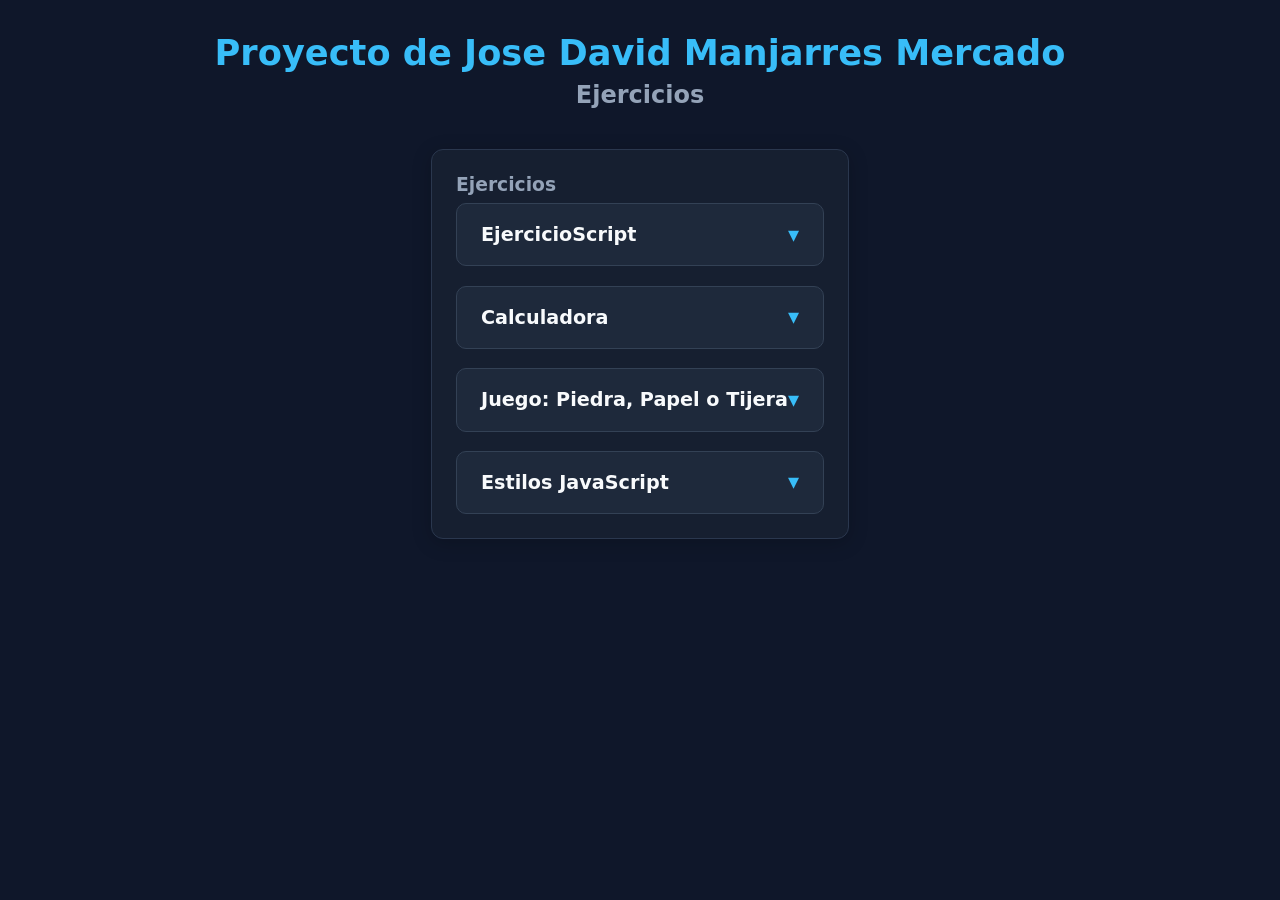
<file: index.html>
<!doctype html>
<html lang="es">
  <head>
    <meta charset="UTF-8" />
    <meta name="viewport" content="width=device-width, initial-scale=1.0" />
    <title>Proyecto Jose Manjarres Mercado</title>
    <link rel="stylesheet" href="css/estiloindex.css" />
  </head>
  <body>
    <header>
      <h1>Proyecto de Jose David Manjarres Mercado</h1>
      <h2 class="subtitulo">Ejercicios</h2>
    </header>

    <main>
      <section>
        <h3 class="subtitulo">Ejercicios</h3>

        <details class="contenedor-ejercicio">
          <summary>
            <h2>EjercicioScript</h2>
            <span>▼</span>
          </summary>
          <div class="contenedor-carta">
            <div class="grupo-btn">
              <a href="html/EjercicioScript.html" class="btn btn-1">Abrir HTML</a>
              <a href="js/codigo.js" class="btn btn-2">Abrir js</a>
            </div>
          </div>
        </details>

        <details class="contenedor-ejercicio">
          <summary>
            <h2>Calculadora</h2>
            <span>▼</span>
          </summary>
          <div class="contenedor-carta">
            <div class="grupo-btn">
              <a href="html/calculadora.html" class="btn btn-1">Abrir HTML</a>
              <a href="css/calculadora.css" class="btn btn-2">Abrir CSS</a>
              <a href="js/calculadora.js" class="btn btn-2">Abrir js</a>
            </div>
          </div>
        </details>

        <details class="contenedor-ejercicio">
          <summary>
            <h2>Juego: Piedra, Papel o Tijera</h2>
            <span>▼</span>
          </summary>
          <div class="contenedor-carta">
            <div class="grupo-btn">
              <a href="html/juego.html" class="btn btn-1">Abrir HTML</a>
              <a href="css/juego.css" class="btn btn-2">Abrir CSS</a>
              <a href="js/Pruebajuego.js" class="btn btn-2">Abrir js</a>
            </div>
          </div>
        </details>

        <details class="contenedor-ejercicio">
          <summary>
            <h2>Estilos JavaScript</h2>
            <span>▼</span>
          </summary>
          <div class="contenedor-carta">
            <div class="grupo-btn">
              <a href="html/EstilosJavaScript.html" class="btn btn-1">Abrir HTML</a>
              <a href="css/estilos.css" class="btn btn-2">Abrir CSS claro</a>
              <a href="css/oscuro.css" class="btn btn-2">Abrir CSS oscuro</a>
              <a href="js/cambiarmodo.js" class="btn btn-2">Abrir js</a>
            </div>
          </div>
        </details>

      </section>

    </main>
  </body>
</html>
</file>
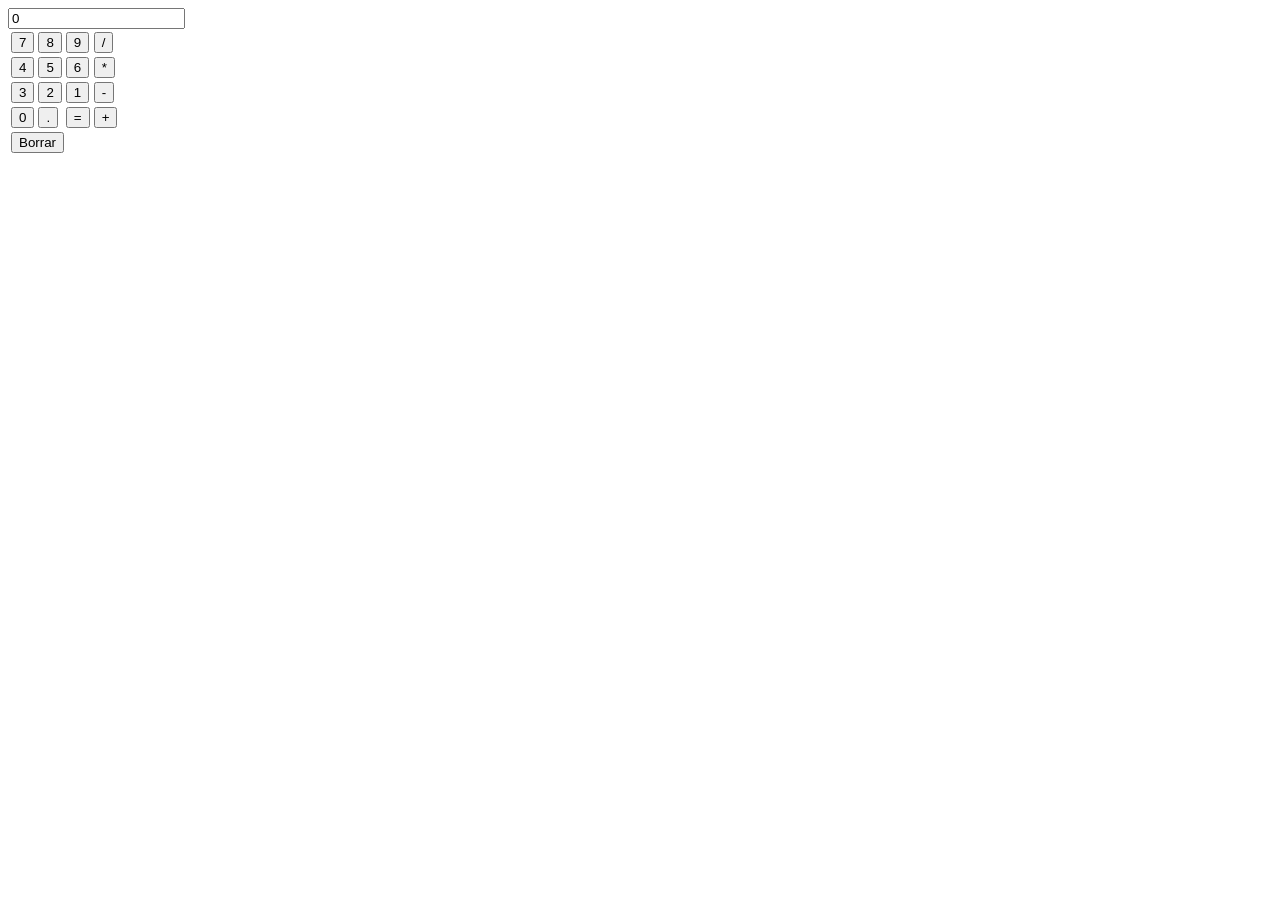
<file: calculadora.html>
<head>
    <script src="js/calculadora.js"></script>
</head>

<body>
    <table>
        <thead>
            <input type="text" id="pantalla" value="0" readonly />
        </thead>

        <tbody>
            <tr>
                <td><button onclick="escribir('7')">7</button></td>
                <td><button onclick="escribir('8')">8</button></td>
                <td><button onclick="escribir('9')">9</button></td>
                <td><button onclick="escribir('/')">/</button></td>
            </tr>
            <tr>
                <td><button onclick="escribir('4')">4</button></td>
                <td><button onclick="escribir('5')">5</button></td>
                <td><button onclick="escribir('6')">6</button></td>
                <td><button onclick="escribir('*')">*</button></td>
            </tr>
            <tr>
                <td><button onclick="escribir('3')">3</button></td>
                <td><button onclick="escribir('2')">2</button></td>
                <td><button onclick="escribir('1')">1</button></td>
                <td><button onclick="escribir('-')">-</button></td>
            </tr>
            <tr>
                <td><button onclick="escribir('0')">0</button></td>
                <td><button onclick="escribir('.')">.</button></td>
                <td><button>=</button></td>
                <td><button onclick="escribir('+')">+</button></td>
            </tr>
            <tr>
                <td colspan="4"><button>Borrar</button></td>
            </tr>
        </tbody>
    </table>
</body>
</file>
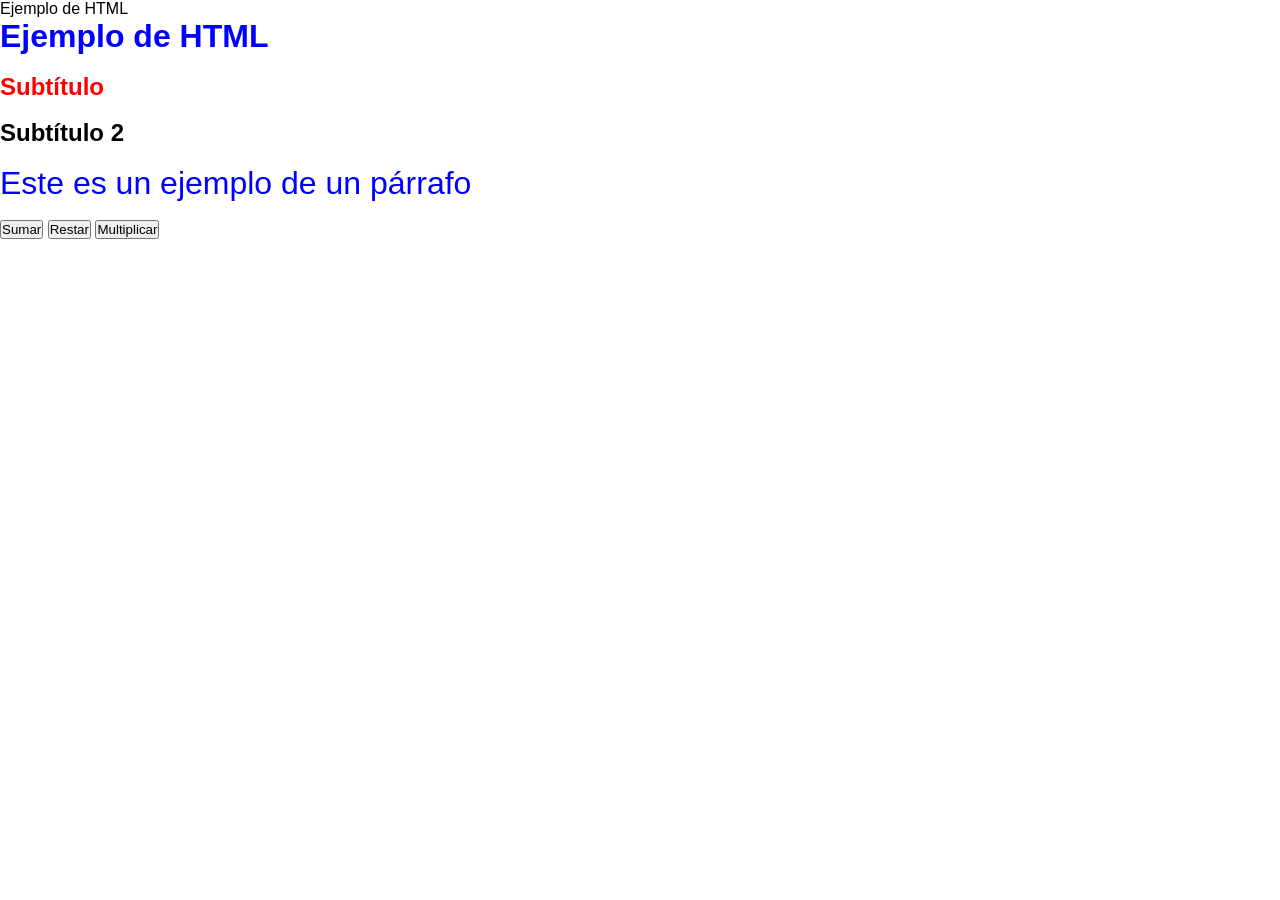
<file: Ejemplo.html>
<!DOCTYPE html>
<html lang="es">

    <head>
        <meta charset="utf-8" />
        <meta name="viewport" content="width=device-width, initial-scale=1.0" />
        <tittle>Ejemplo de HTML</tittle>

        <link rel="stylesheet" href="css/estilo_ejemplo.css" />
        <script src="js/script.js"></script>
    </head>

    <br />


    <body>
        <header></header>

        <main>
            <h1>Ejemplo de HTML</h1>
            <br />
            <h2 class="pimiento">Subtítulo</h2>
            <br />
            <h2>Subtítulo 2</h2>
            <br />
            <p>Este es un ejemplo de un párrafo</p>
            <br />
            <button onclick="suma()">Sumar</button>
            <button onclick="resta()">Restar</button>
            <button onclick="multiplicar()">Multiplicar</button>
        </main>

        <footer></footer>
    </body>

</html>
</file>
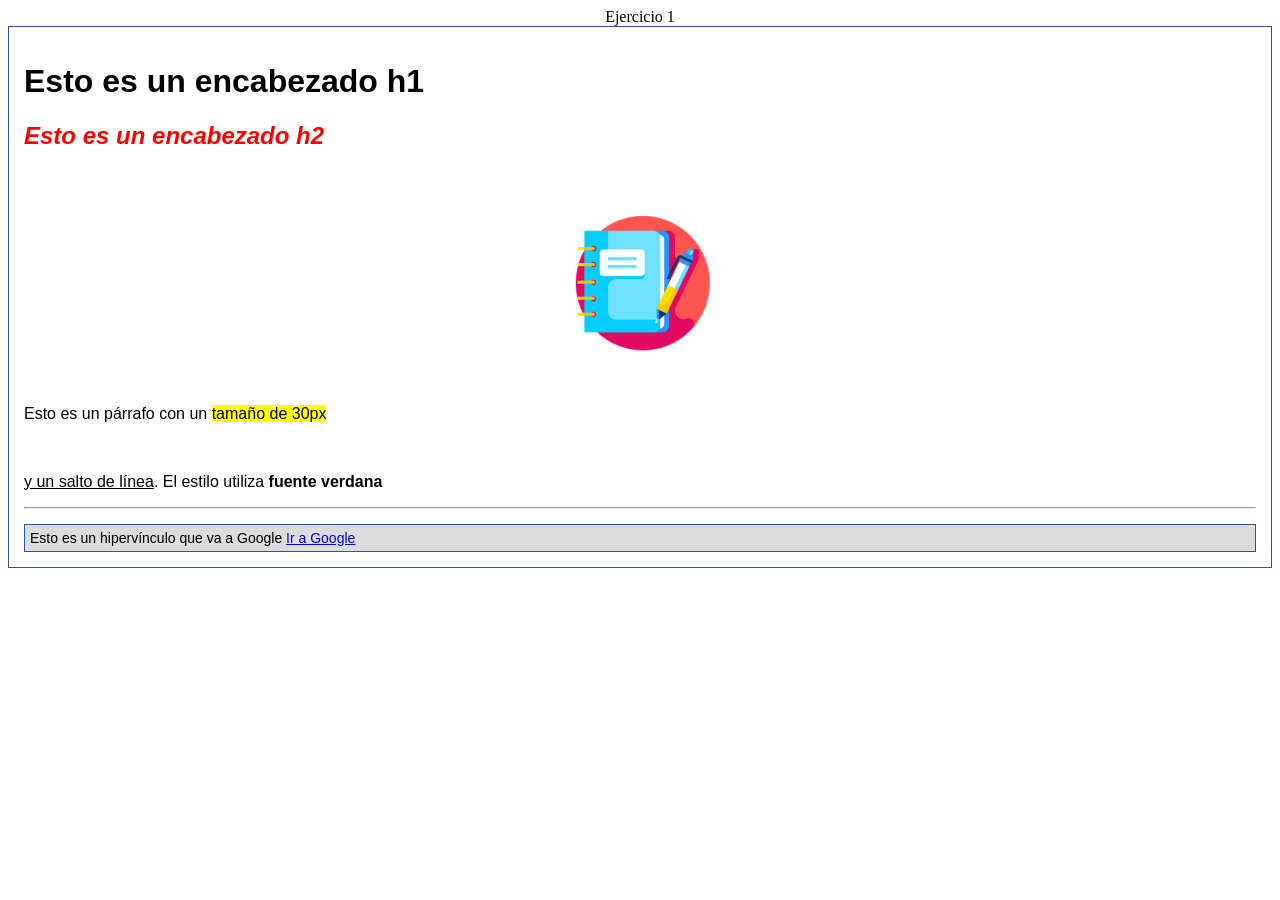
<file: Ejercicio1-1.html>
<!DOCTYPE html>
<html lang="es">

    <head>
        <meta charset="utf-8" />
        <tittle>Ejercicio 1</tittle>
        <link rel="stylesheet" href="css/estilo_ejercicio1-1.css">
    </head>

    <div class="contorno">
    <body>
        <header>
            <h1>Esto es un encabezado h1</h1>
            <h2>Esto es un encabezado h2</h2>
        </header>
        <main>
            <div class="foto">
            <img src="imagenes/ejercicio1.png"/>
            </div>
            <p>Esto es un párrafo con un <mark>tamaño de 30px</mark></p><br><p><u>y un salto de línea</u>. El estilo utiliza <b>fuente verdana</b></p>
            <hr>
        </main>
        <footer>Esto es un hipervínculo que va a Google <a href="https://www.google.com/">Ir a Google </a> </footer>
    </div>
    </body>
</html>
</file>
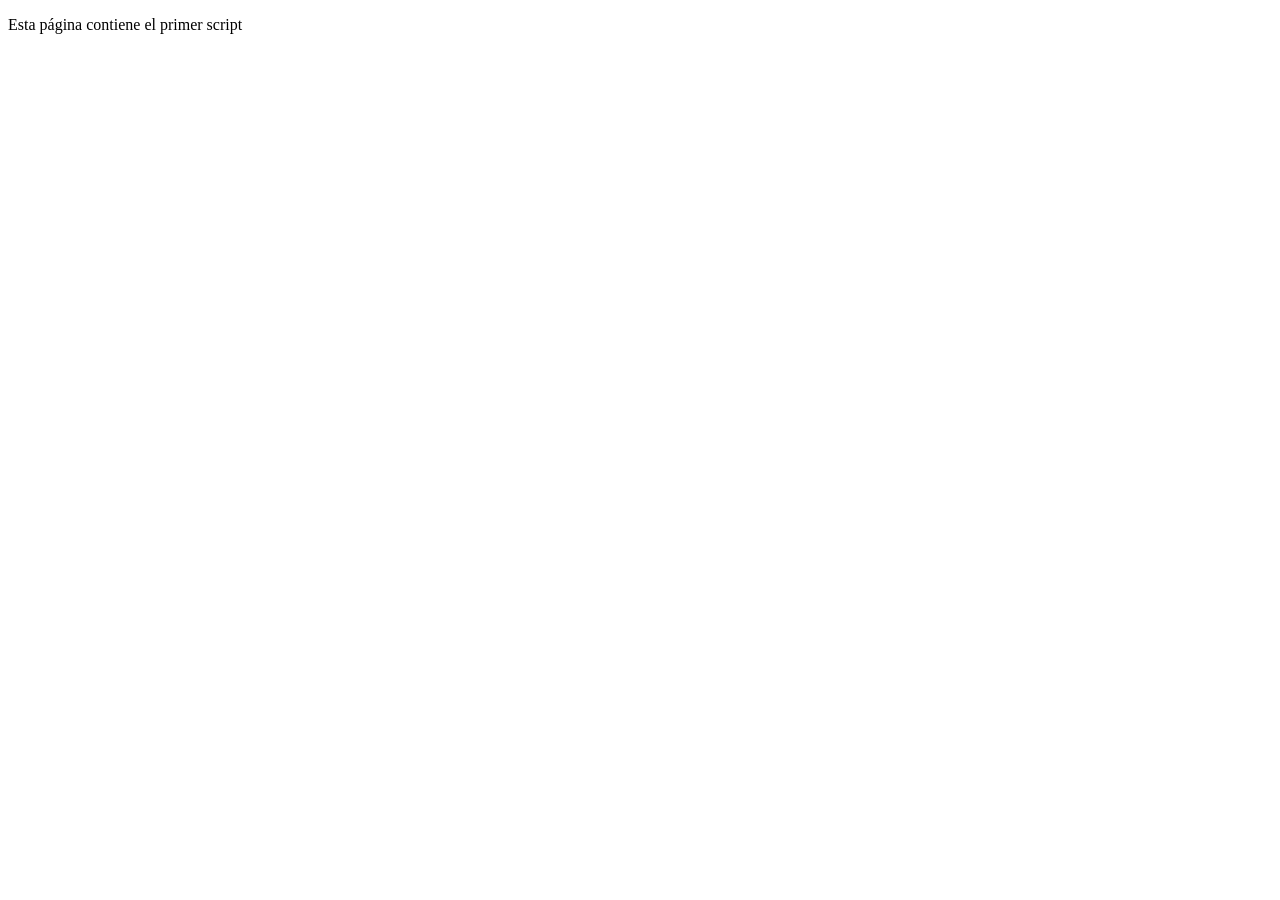
<file: EjercicioScript.html>
<!DOCTYPE html>
<html lang="en">
<head>
    <meta charset="UTF-8">
    <meta name="viewport" content="width=device-width, initial-scale=1.0">
    <title>El primer script</title>
    <script src="js/codigo.js"></script>
</head>
<body>
    <p>Esta página contiene el primer script</p>
</body>
</html>
</file>
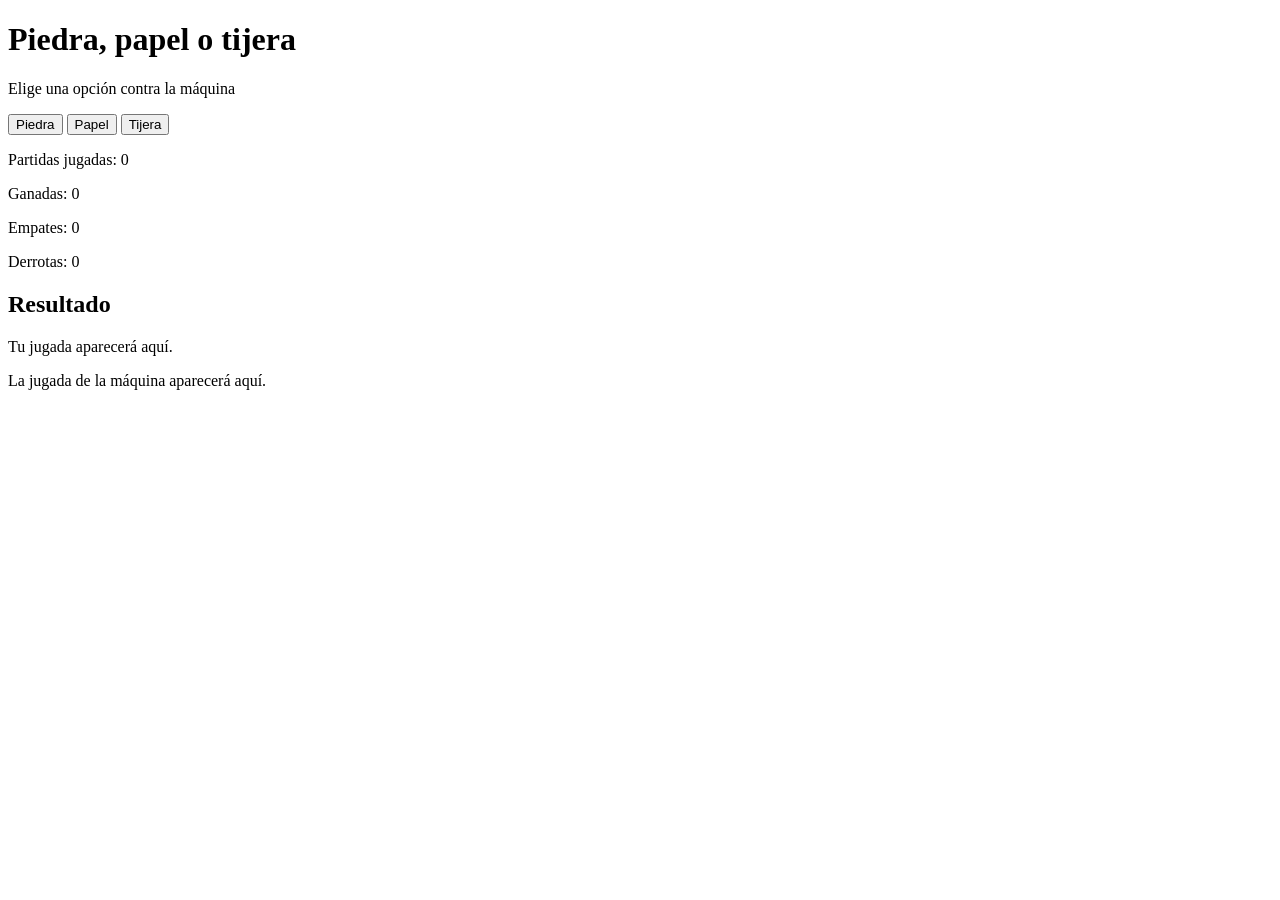
<file: juego.html>
<!DOCTYPE html>
<html lang="en">
<head>
    <meta charset="UTF-8">
    <meta name="viewport" content="width=device-width, initial-scale=1.0">
    <title>Juego</title>
    <script src="js/Pruebajuego.js"></script>
</head>
<body>
    <main>
        <h1>Piedra, papel o tijera</h1>
        <p class="instrucciones">Elige una opción contra la máquina</p>

        <div class="opciones">
            <button type="button" onclick="juego('piedra')">Piedra</button>
            <button type="button" onclick="juego('papel')">Papel</button>
            <button type="button" onclick="juego('tijera')">Tijera</button>
        </div>
        <p id="marcador">Partidas jugadas: 0</p>
        <p id="ganadas">Ganadas: 0</p>
        <p id="empatadas">Empates: 0</p>
        <p id="perdidas">Derrotas: 0</p>

        <section id="resultado">
            <h2>Resultado</h2>
            <p id="jugada-jugador">Tu jugada aparecerá aquí.</p>
            <p id="jugada-maquina">La jugada de la máquina aparecerá aquí.</p>
            <p id="mensaje"></p>
        </section>
    </main>
</body>
</html>
</file>
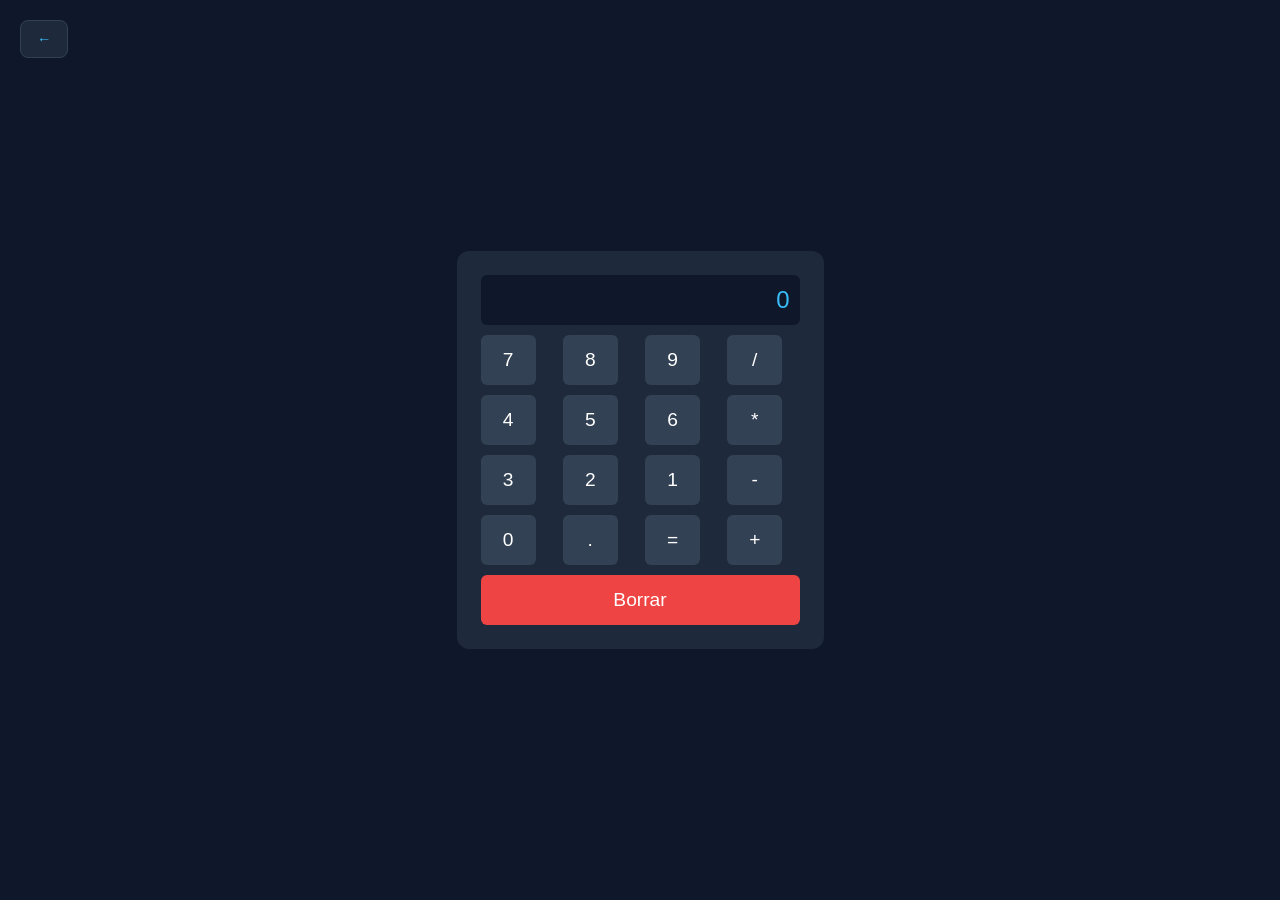
<file: html/calculadora.html>
<!DOCTYPE html>
<html lang="es">

<head>
    <meta charset="UTF-8">
    <meta name="viewport" content="width=device-width, initial-scale=1.0">
    <link rel="stylesheet" href="../css/calculadora.css" />
    <script src="../js/calculadora.js" defer></script>
</head>

<body>
    <a href="../index.html" class="btn-volver">←</a>
    <table>
        <thead>
            <td colspan="4">
                <input type="text" id="pantalla" value="0" readonly />
            </td>
        </thead>

        <tbody>
            <tr>
                <td><button onclick="escribir('7')">7</button></td>
                <td><button onclick="escribir('8')">8</button></td>
                <td><button onclick="escribir('9')">9</button></td>
                <td><button onclick="escribir('/')">/</button></td>
            </tr>
            <tr>
                <td><button onclick="escribir('4')">4</button></td>
                <td><button onclick="escribir('5')">5</button></td>
                <td><button onclick="escribir('6')">6</button></td>
                <td><button onclick="escribir('*')">*</button></td>
            </tr>
            <tr>
                <td><button onclick="escribir('3')">3</button></td>
                <td><button onclick="escribir('2')">2</button></td>
                <td><button onclick="escribir('1')">1</button></td>
                <td><button onclick="escribir('-')">-</button></td>
            </tr>
            <tr>
                <td><button onclick="escribir('0')">0</button></td>
                <td><button onclick="escribir('.')">.</button></td>
                <td><button onclick="calcular()">=</button></td>
                <td><button onclick="escribir('+')">+</button></td>
            </tr>
            <tr>
                <td colspan="4"><button onclick="borrar()">Borrar</button></td>
            </tr>
        </tbody>
    </table>
</body>
</file>
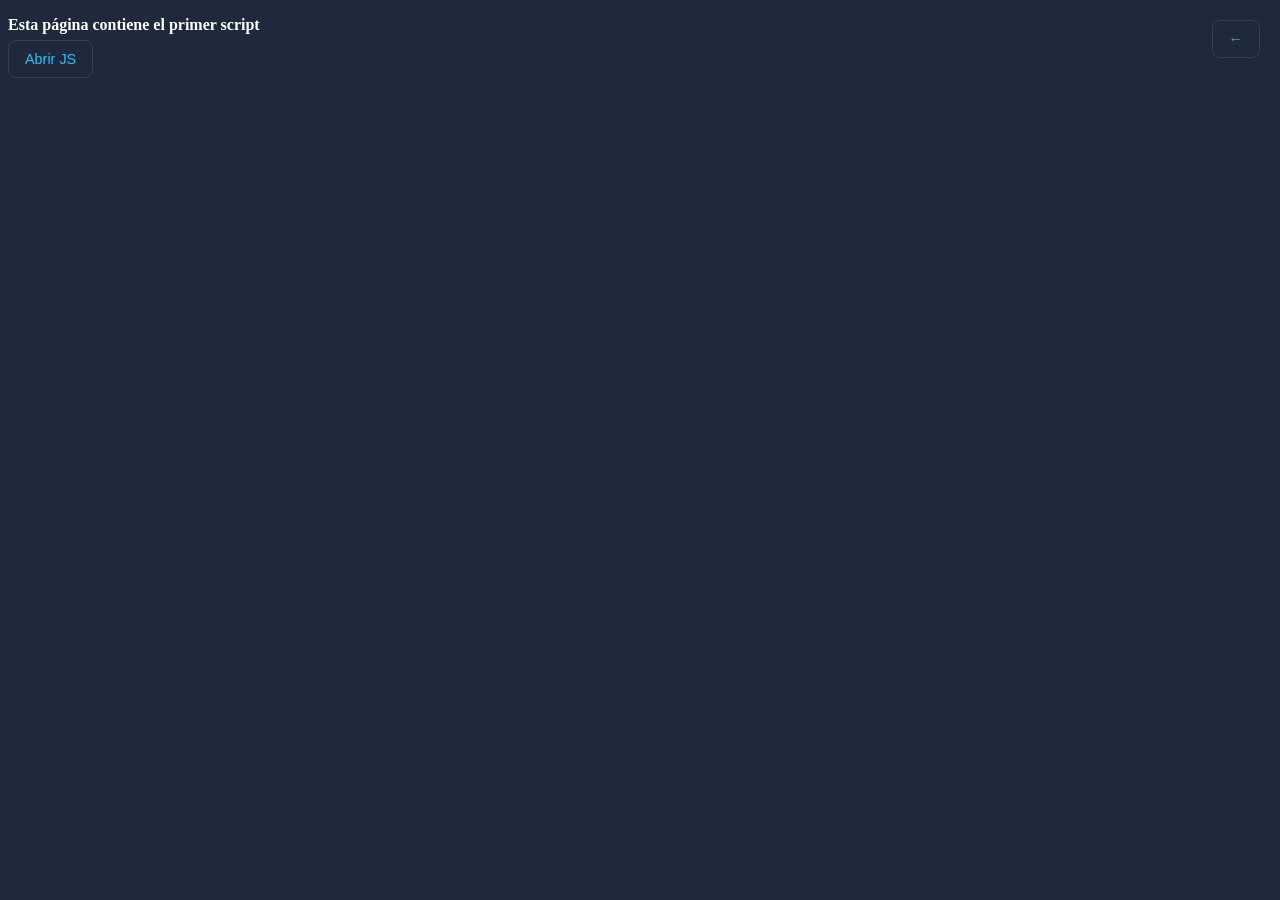
<file: html/EjercicioScript.html>
<!doctype html>
<html lang="es">
  <head>
    <meta charset="UTF-8" />
    <meta name="viewport" content="width=device-width, initial-scale=1.0" />
    <title>El primer script</title>
    <script src="../js/codigo.js"></script>
    <style>
      * {
        background-color: #1e293b;
        color: white
      }

      .btn-js {
        background-color: #1e293b;
        color: #38bdf8;
        text-decoration: none;
        padding: 10px 16px;
        border-radius: 8px;
        border: 1px solid #334155;
        font-family: Arial, Helvetica;
        font-weight: normal;
        font-size: 0.9rem;
        transition:
          background-color 0.2s,
          transform 0.1s;
      }

      .btn-volver {
        position: fixed;
        top: 20px;
        right: 20px;
        background-color: #1e293b;
        color: #38bdf8;
        text-decoration: none;
        padding: 10px 16px;
        border-radius: 8px;
        border: 1px solid #334155;
        font-family: Arial, Helvetica;
        font-weight: normal;
        font-size: 0.9rem;
        transition:
          background-color 0.2s,
          transform 0.1s;
      }

      .btn-volver:hover {
        background-color: #334155;
        transform: translateX(-3px);
      }
    </style>
  </head>
  <body>
    <a href="../index.html" class="btn-volver">←</a>
    <p><strong>Esta página contiene el primer script</strong></p>
    <a href="../js/codigo.js" class="btn-js">Abrir JS</a>
  </body>
</html>
</file>
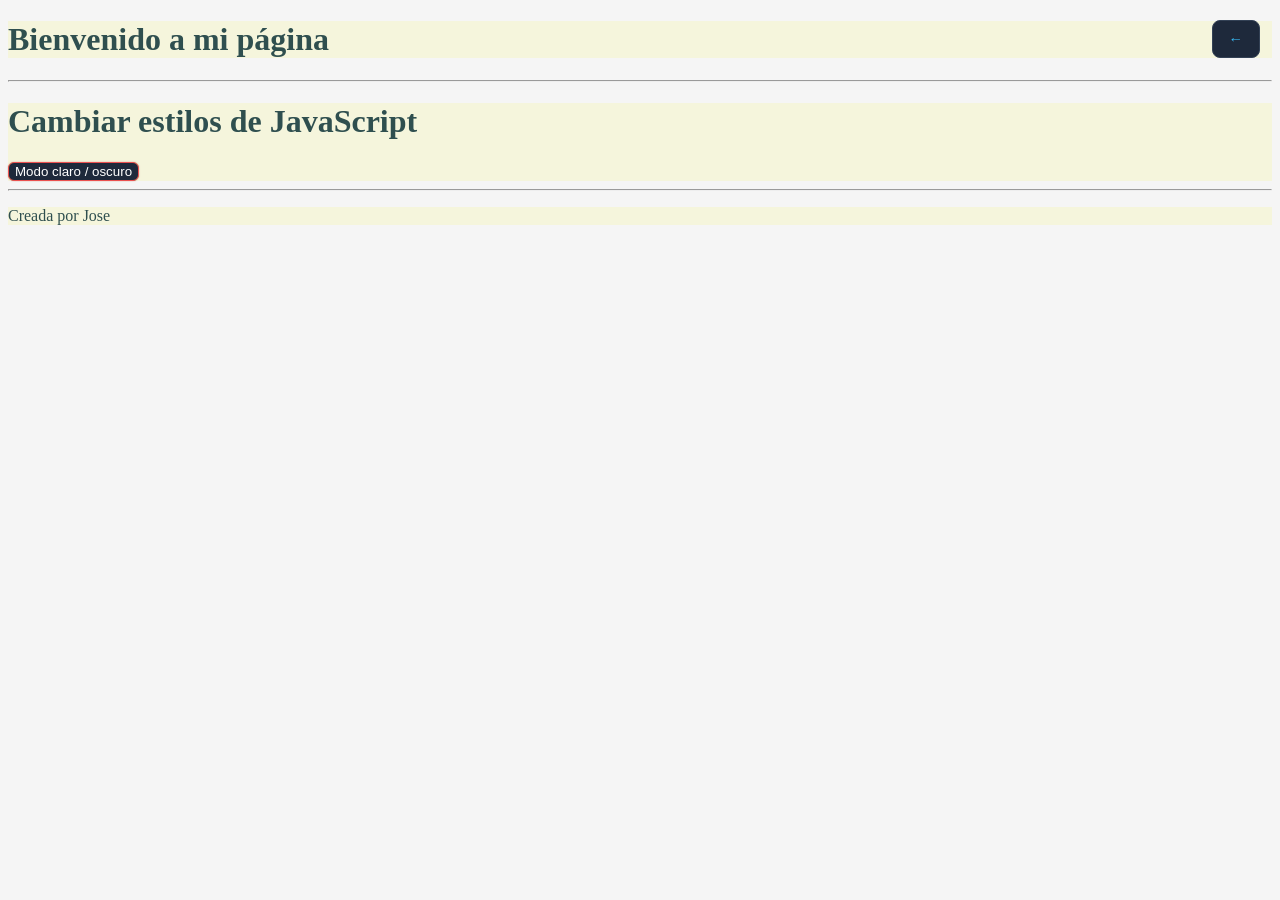
<file: html/EstilosJavaScript.html>
<!doctype html>
<html lang="es">
  <head>
    <meta charset="UTF-8" />
    <meta name="viewport" content="width=device-width, initial-scale=1.0" />
    <title>Cambio de estilo</title>
    <link id="tema-claro" rel="stylesheet" href="../css/estilos.css" />
    <link id="tema-oscuro" rel="stylesheet" href="../css/oscuro.css" disabled/>

    <script src="../js/cambiarmodo.js"></script>
  </head>

  <body>
    <a href="../index.html" class="btn-volver">←</a>
    <header>
      <h1>Bienvenido a mi página</h1>
    </header>
    <hr />
    <main>
      <h1>Cambiar estilos de JavaScript</h1>

      <button onclick="cambiarModo()">Modo claro / oscuro</button>
    </main>
    <hr />
    <footer>
      <p>Creada por Jose</p>
    </footer>
  </body>
</html>
</file>
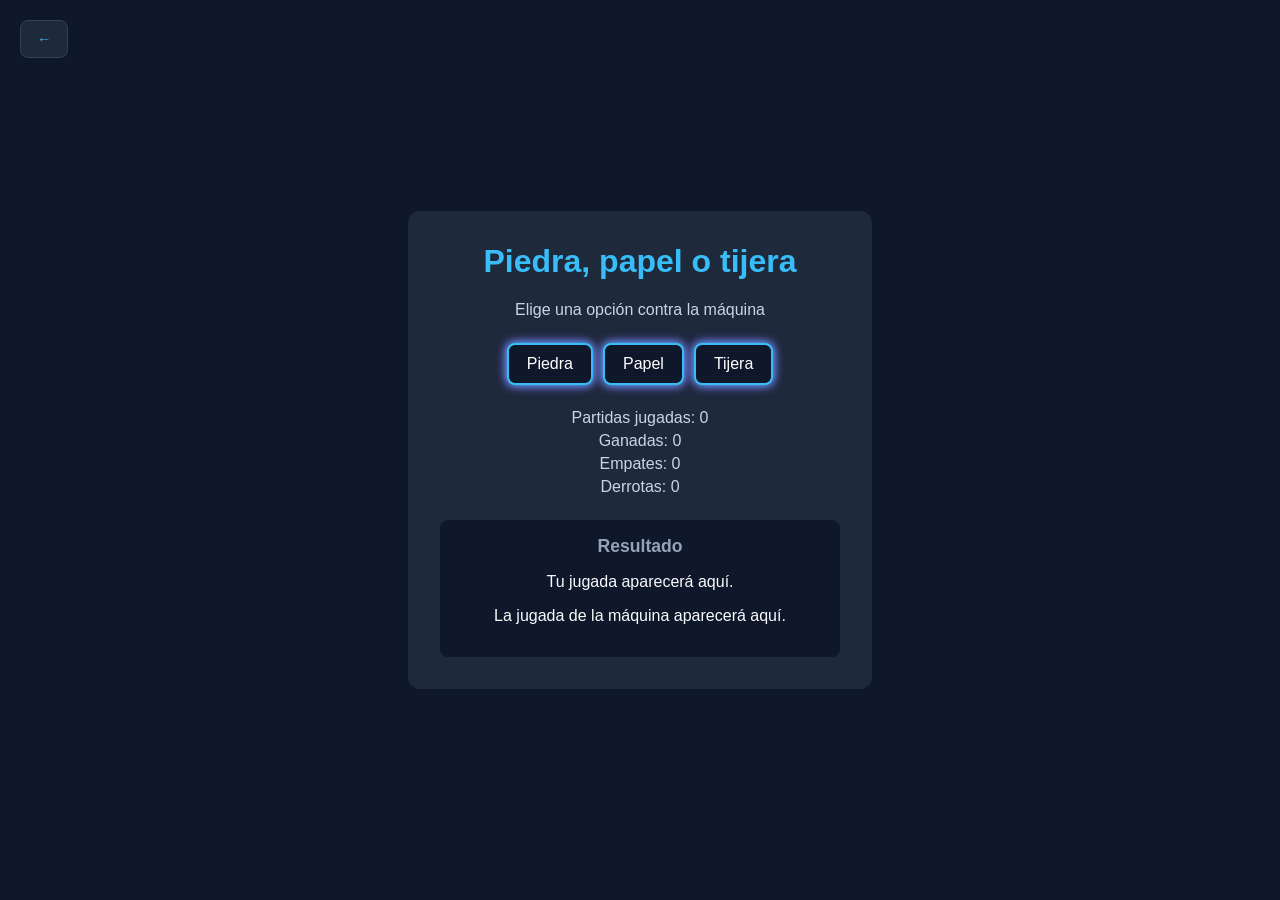
<file: html/juego.html>
<!DOCTYPE html>
<html lang="en">
<head>
    <meta charset="UTF-8">
    <meta name="viewport" content="width=device-width, initial-scale=1.0">
    <title>Juego</title>
    <link rel="stylesheet" href="../css/juego.css" />
    <script src="../js/Pruebajuego.js"></script>
</head>
<body>
    <a href="../index.html" class="btn-volver">←</a>
    <main>
        <h1>Piedra, papel o tijera</h1>
        <p class="instrucciones">Elige una opción contra la máquina</p>

        <div class="opciones">
            <button type="button" onclick="juego('piedra')">Piedra</button>
            <button type="button" onclick="juego('papel')">Papel</button>
            <button type="button" onclick="juego('tijera')">Tijera</button>
        </div>
        <p id="marcador">Partidas jugadas: 0</p>
        <p id="ganadas">Ganadas: 0</p>
        <p id="empatadas">Empates: 0</p>
        <p id="perdidas">Derrotas: 0</p>

        <section id="resultado">
            <h2>Resultado</h2>
            <p id="jugada-jugador">Tu jugada aparecerá aquí.</p>
            <p id="jugada-maquina">La jugada de la máquina aparecerá aquí.</p>
            <p id="mensaje"></p>
        </section>
    </main>
</body>
</html>
</file>
<file: css/estiloindex.css>
:root {
  --bg-color: #0f172a;
  --card-bg: #1e293b;
  --text-color: #f8fafc;
  --accent-color: #38bdf8;
  --border-color: #334155;
  --hover-bg: #334155;
}

* {
  box-sizing: border-box;
  margin: 0;
  padding: 0;
  font-family:
    system-ui,
    -apple-system,
    BlinkMacSystemFont,
    "Segoe UI",
    Roboto,
    sans-serif;
}

body {
  background-color: var(--bg-color);
  color: var(--text-color);
  min-height: 100vh;
  display: flex;
  flex-direction: column;
  align-items: center;
  padding: 2rem 1rem;
}

header {
  text-align: center;
  margin-bottom: 2.5rem;
}

section {
  background-color: #161f30;
  border: 1px solid #2a374e;
  border-radius: 12px;
  padding: 1.5rem;
  box-shadow: 0 4px 20px rgba(0, 0, 0, 0.2);
}

h1 {
  font-size: 2.2rem;
  color: var(--accent-color);
  margin-bottom: 0.5rem;
}

h2.subtitulo {
  color: #94a3b8;
}

h3.subtitulo {
  color: #94a3b8;
  padding-bottom: 0.5rem;
}

main {
  width: 100%;
  max-width: 800px;
  display: flex;
  flex-direction: row;
  gap: 2rem;
  align-items: flex-start;
  justify-content: center;
}

.contenedor-ejercicio {
  background-color: var(--card-bg);
  border: 1px solid var(--border-color);
  border-radius: 10px;
  overflow: hidden;
  transition:
    border-color 0.2s ease,
    transform 0.2s ease;
  margin-bottom: 1.2rem;
}

.contenedor-ejercicio:last-child {
  margin-bottom: 0;
}

.contenedor-ejercicio[open] {
  border-color: var(--accent-color);
}

summary {
  padding: 1.2rem 1.5rem;
  cursor: pointer;
  list-style: none;
  display: flex;
  justify-content: space-between;
  align-items: center;
  user-select: none;
}

summary::-webkit-details-marker {
  display: none;
}

summary h2 {
  font-size: 1.2rem;
  color: var(--text-color);
}

span {
  color: var(--accent-color);
  font-size: 0.9rem;
  transition: transform 0.2s ease;
}

.contenedor-ejercicio[open] summary .flecha {
  transform: rotate(180deg);
}

.contenedor-carta {
  padding: 1rem 1.5rem 1.5rem 1.5rem;
  border-top: 1px solid var(--border-color);
}

.contenedor-carta p {
  color: #94a3b8;
  margin-bottom: 1.2rem;
  font-size: 0.95rem;
  line-height: 1.4;
}

.grupo-btn {
  display: flex;
  gap: 0.8rem;
  flex-wrap: wrap;
}

.btn {
  padding: 0.6rem 1.2rem;
  border-radius: 6px;
  text-decoration: none;
  font-size: 0.9rem;
  font-weight: 600;
  transition:
    opacity 0.2s ease,
    background-color 0.2s ease;
}

.btn:hover {
  opacity: 0.85;
}

.btn-1 {
  background-color: var(--accent-color);
  color: #0f172a;
}

.btn-2 {
  background-color: #334155;
  color: var(--text-color);
  border: 1px solid #475569;
}
</file>
<file: css/estilo_ejemplo.css>
*{
    margin: 0;
    padding: 0;
    box-sizing: border-box;
    font-family: Arial, Helvetica, sans-serif;
}


h1, p{
    color: blue;
    font-size: 2em;

    }


.pimiento{
        color: red;
        font-size: 1.5em;
        font-weight: bold;
}
</file>
<file: css/estilo_ejercicio1-1.css>
* {
    text-align: center;
}

.contorno {
    border: 1px solid #2b579a;
    padding: 15px;
    font-family: sans-serif;
}

h1 {
    text-align: left;
}

h2 {
    text-align: left;
    color: red;
    font-style: italic;
}

img {
    text-align: center;
    margin: 20px 0;
}

p {
    text-align: left;
    font-family: Verdana, Geneva, Tahoma, sans-serif;
}

footer {
    text-align: left;
    border: 1px solid #2b579a;
      background-color: #dcdcdc;
      padding: 5px;
      font-size: 14px;
      margin-top: 15px;
}
</file>
<file: css/calculadora.css>
.btn-volver {
    position: fixed;
    top: 20px;
    left: 20px;
    background-color: #1e293b;
    color: #38bdf8;
    text-decoration: none;
    padding: 10px 16px;
    border-radius: 8px;
    border: 1px solid #334155;
    font-family: Arial, Helvetica;
    font-weight: normal;
    font-size: 0.9rem;
    transition: background-color 0.2s, transform 0.1s;
}

.btn-volver:hover {
    background-color: #334155;
    transform: translateX(-3px);
}

body {
    background-color: #0f172a;
    display: flex;
    justify-content: center;
    align-items: center;
    height: 100vh;
    margin: 0;
    font-family: sans-serif;
}

table {
    background-color: #1e293b;
    padding: 15px;
    border-radius: 12px;
    border-spacing: 8px;
}

#pantalla {
    width: 100%;
    height: 50px;
    font-size: 1.5rem;
    text-align: right;
    padding: 5px 10px;
    box-sizing: border-box;
    border: none;
    border-radius: 6px;
    background-color: #0f172a;
    color: #38bdf8;
}

button {
    width: 55px;
    height: 50px;
    font-size: 1.2rem;
    border: none;
    border-radius: 6px;
    background-color: #334155;
    color: white;
    cursor: pointer;
}

button:hover {
    background-color: #475569;
}

td[colspan="4"] button {
    width: 100%;
    background-color: #ef4444;
}
</file>
<file: css/estilos.css>
.btn-volver {
    position: fixed;
    top: 20px;
    right: 20px;
    background-color: #1e293b;
    color: #38bdf8;
    text-decoration: none;
    padding: 10px 16px;
    border-radius: 8px;
    border: 1px solid #334155;
    font-family: Arial, Helvetica;
    font-weight: normal;
    font-size: 0.9rem;
    transition: background-color 0.2s, transform 0.1s;
}

.btn-volver:hover {
    background-color: #334155;
    transform: translateX(-3px);
}

header, footer, main {
    color: black;
    background-color: beige;
}

h1, h2, p {
    color: darkslategray;
}

body {
    background-color: whitesmoke;
}

button {
    border-radius: 6px;
    background-color: #1e293b;
    color: white;
    border: 1.2px solid #eb5050;
    box-shadow: 0 0 1.2px #fafd59, 0 0 1.2px #a855f7; /* Mezcla azul y morado */
    transition: 0.3s;
}

button:hover {
    box-shadow: 0 0 1.2px #38bdf8, 0 0 1.2px #ec4899; /* Intensifica el brillo al pasar el ratón */
}
</file>
<file: css/oscuro.css>
.btn-volver {
    position: fixed;
    top: 20px;
    right: 20px;
    background-color: #1e293b;
    color: #38bdf8;
    text-decoration: none;
    padding: 10px 16px;
    border-radius: 8px;
    border: 1px solid #334155;
    font-family: Arial, Helvetica;
    font-weight: normal;
    font-size: 0.9rem;
    transition: background-color 0.2s, transform 0.1s;
}

.btn-volver:hover {
    background-color: #334155;
    transform: translateX(-3px);
}

header, footer, main {
    color: #e0e0e0;
    background-color: black;
}

h1, h2, p {
    color:beige;
}

body {
    background-color: #121212;
}

button {
    border-radius: 6px;
    background-color: #1e293b;
    color: white;
    border: 1.2px solid #eb5050;
    box-shadow: 0 0 1.2px #fafd59, 0 0 1.2px #a855f7; /* Mezcla azul y morado */
    transition: 0.3s;
}

button:hover {
    box-shadow: 0 0 1.2px #38bdf8, 0 0 1.2px #ec4899; /* Intensifica el brillo al pasar el ratón */
}
</file>
<file: css/juego.css>
.btn-volver {
    position: fixed;
    top: 20px;
    left: 20px;
    background-color: #1e293b;
    color: #38bdf8;
    text-decoration: none;
    padding: 10px 16px;
    border-radius: 8px;
    border: 1px solid #334155;
    font-family: Arial, Helvetica;
    font-weight: normal;
    font-size: 0.9rem;
    transition: background-color 0.2s, transform 0.1s;
}

.btn-volver:hover {
    background-color: #334155;
    transform: translateX(-3px);
}

body {
    background-color: #0f172a;
    color: #f8fafc;
    font-family: sans-serif;
    display: flex;
    justify-content: center;
    align-items: center;
    min-height: 100vh;
    margin: 0;
}

main {
    background-color: #1e293b;
    padding: 2rem;
    border-radius: 12px;
    text-align: center;
    width: 100%;
    max-width: 400px;
}

h1 {
    color: #38bdf8;
    margin-top: 0;
}

.opciones {
    display: flex;
    justify-content: center;
    gap: 10px;
    margin: 1.5rem 0;
}

button {
    background-color: #0f172a;
    color: white;
    padding: 10px 18px;
    font-size: 1rem;
    border: 2px solid #38bdf8;
    border-radius: 8px;
    cursor: pointer;
    box-shadow: 0 0 8px #38bdf8, 0 0 12px #a855f7;
    transition: transform 0.1s;
}

button:hover {
    transform: scale(1.05);
    border-color: #ec4899;
}

main > p {
    margin: 5px 0;
    color: #cbd5e1;
}

#resultado {
    margin-top: 1.5rem;
    padding: 1rem;
    background-color: #0f172a;
    border-radius: 8px;
}

#resultado h2 {
    font-size: 1.1rem;
    margin-top: 0;
    color: #94a3b8;
}

#mensaje {
    font-weight: bold;
    color: #38bdf8;
}
</file>
